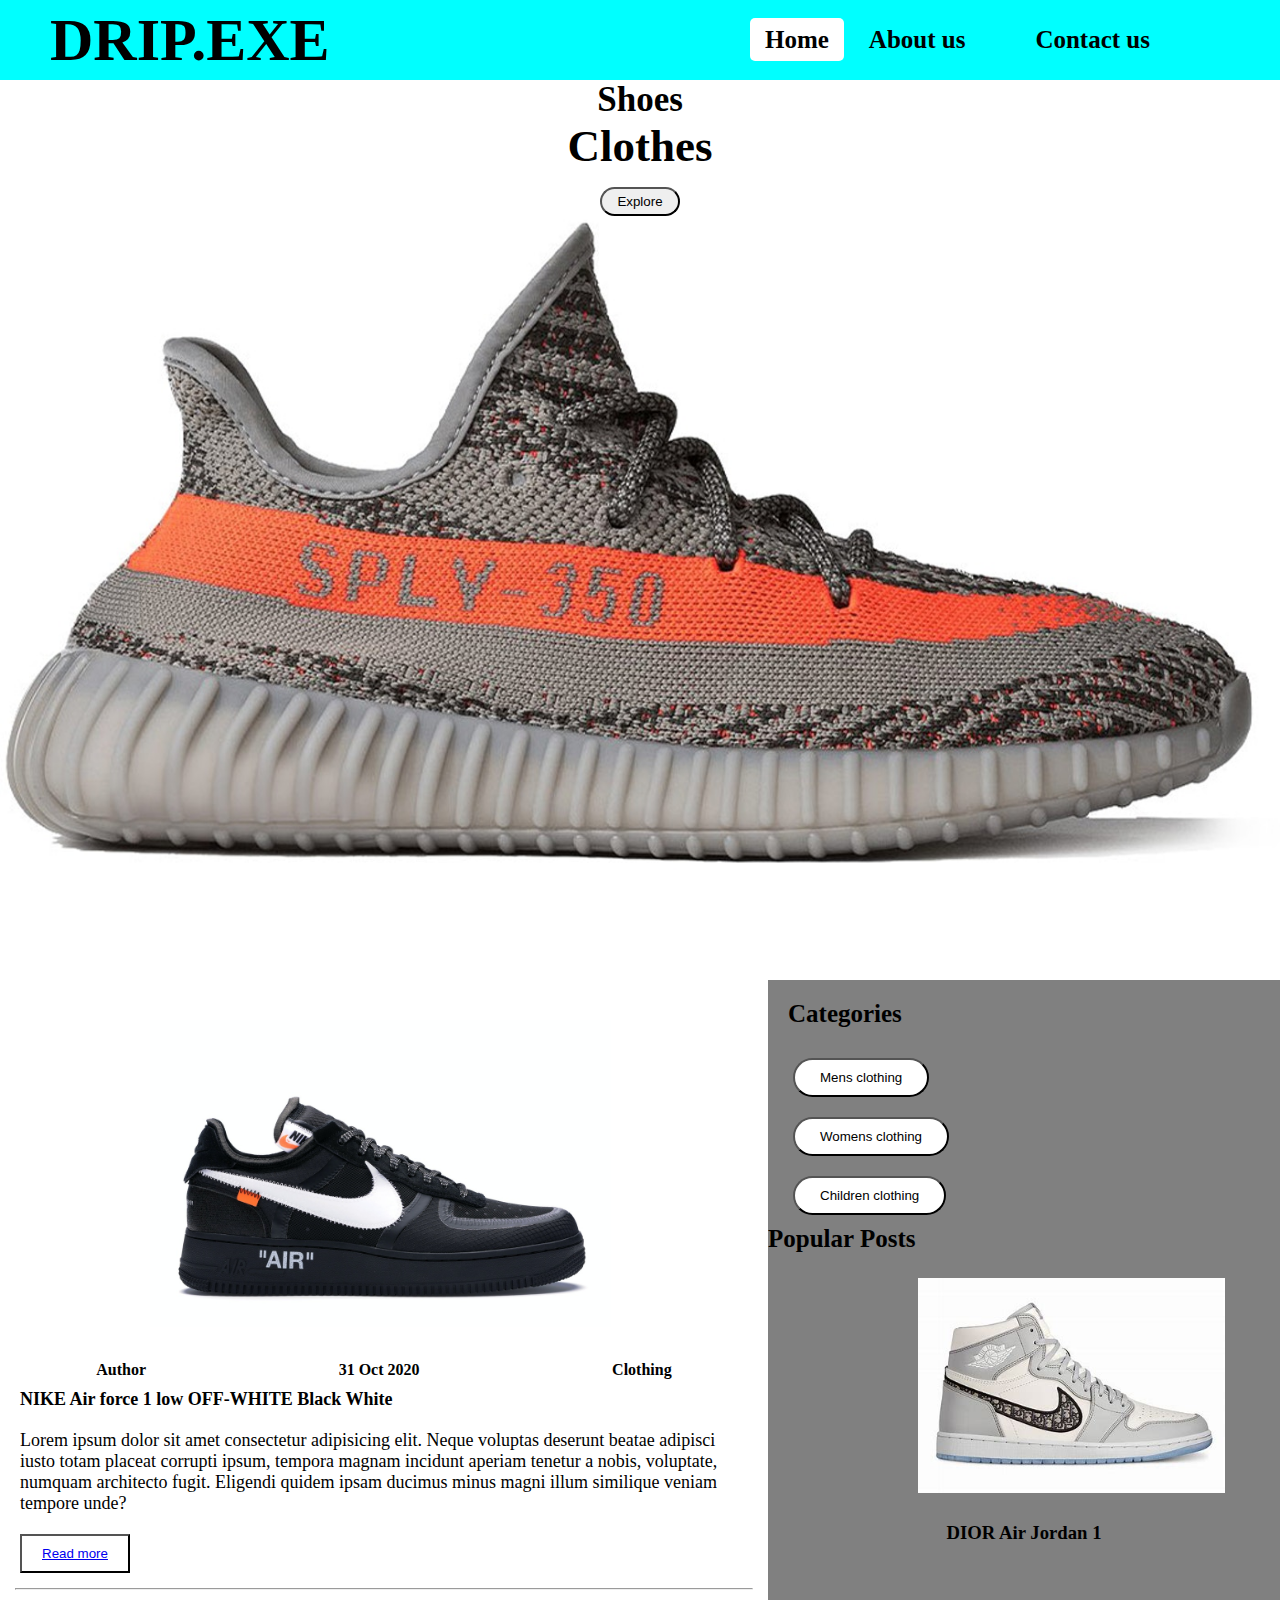
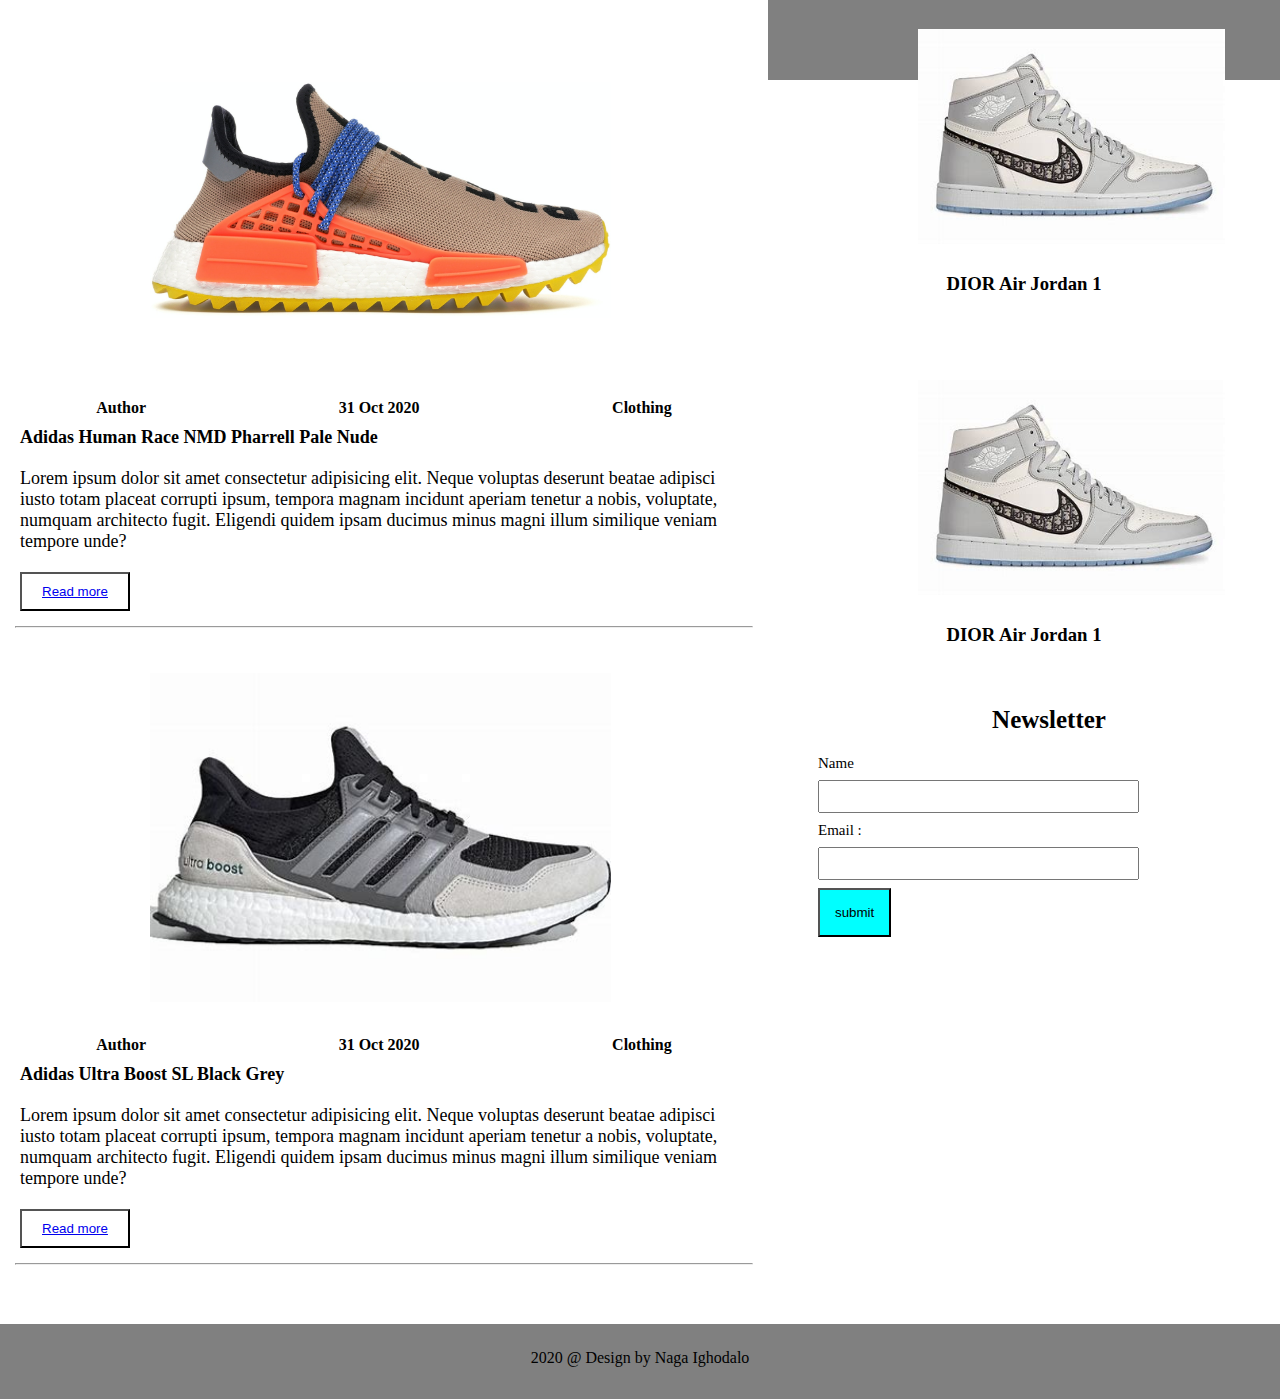
<file: first blog/index.html>
<!DOCTYPE html>
<html>
<head>
	<title>DRIP.EXE</title>
	<link rel="stylesheet" type="text/css" href="css/style.css">
</head>
<body>
   <nav>  
  	<div class="logo">
		<h1>DRIP.EXE</h1>
		</div>
		<ul>
			<li>
				<a class="active" href="home.html">Home</a>
			</li>
			<!-- <li>
				<a href="#">Blogs</a>
			</li> -->
						<li>
				<a href="about.html">About us</a><a href="C:\Users\hp\Documents\First website\first blog\about.html"></a>
			</li>
						<li>
				<a href="contact.html">Contact us</a><a href="C:\Users\hp\Documents\First website\first blog\contact.html"></a>
			</li>
		</ul>
</nav>
<!-- Start of banner area -->
		<section class="banner-img">
			<div class="banner-title">
				<h4>Shoes</h4>
				<h1>Clothes</h1>
			<button class="button-banner">Explore</button>
			</div>
		</section>
<!--main body -->

<section class="main-body">
	<div class="home-post">
		<div class="first-post">
		<img class="first-img" src="img/air.jpg">
		<div class="publisher">
			<h4>Author</h4>
			<h4>31 Oct 2020</h4>
			<h4>Clothing</h4>
		</div>
		<h1 class="first-head">
			NIKE Air force 1 low OFF-WHITE Black White
		</h1>
		<p class="first-abs">
			Lorem ipsum dolor sit amet consectetur adipisicing elit. Neque voluptas deserunt beatae adipisci iusto totam placeat corrupti ipsum, tempora magnam incidunt aperiam tenetur a nobis, voluptate, numquam architecto fugit. Eligendi quidem ipsam ducimus minus magni illum similique veniam tempore unde?
		</p>
		<a href="firstpost.html"><button class="read-more"> <a href="C:\Users\hp\Documents\First website\first blog\firstpost.html">Read more</a></button></a>
		<br>
		<hr>
	</div>

	<div class="first-post">
		<img class="first-img" src="img/human race.jpg">
		<div class="publisher">
			<h4>Author</h4>
			<h4>31 Oct 2020</h4>
			<h4>Clothing</h4>
		</div>
		<h1 class="first-head">
			Adidas Human Race NMD Pharrell Pale Nude
		</h1>
		<p class="first-abs">
			Lorem ipsum dolor sit amet consectetur adipisicing elit. Neque voluptas deserunt beatae adipisci iusto totam placeat corrupti ipsum, tempora magnam incidunt aperiam tenetur a nobis, voluptate, numquam architecto fugit. Eligendi quidem ipsam ducimus minus magni illum similique veniam tempore unde?
		</p>
		<a href="secondpost.html"><button class="read-more"> <a href="C:\Users\hp\Documents\First website\first blog\secondpost.html">Read more</a></button></a>
		<br>
		<hr>
	</div>
	<div class="first-post">
		<img class="first-img" src="img/ultra boost.jpg">
		<div class="publisher">
			<h4>Author</h4>
			<h4>31 Oct 2020</h4>
			<h4>Clothing</h4>
		</div>
		<h1 class="first-head">
			Adidas Ultra Boost SL Black Grey
		</h1>
		<p class="first-abs">
			Lorem ipsum dolor sit amet consectetur adipisicing elit. Neque voluptas deserunt beatae adipisci iusto totam placeat corrupti ipsum, tempora magnam incidunt aperiam tenetur a nobis, voluptate, numquam architecto fugit. Eligendi quidem ipsam ducimus minus magni illum similique veniam tempore unde?
		</p>
		<a href="thirdpost.html"><button class="read-more"> <a href="C:\Users\hp\Documents\First website\first blog\thirdpost.html">Read more</a></button></a>
		<br>
		<hr>
	</div>
	</div>
	
	<div class="sidebar">
<!--category section -->
		<h1 class="cat-title">Categories</h1>
		<button class="cat-btn">Mens clothing</button><br>
		<button class="cat-btn">Womens clothing</button><br>
		<button class="cat-btn">Children clothing</button><br>
	
	
<!--popular section -->
	<div class="plr-pst">
		<h1>Popular Posts</h1>
		<img class="plr-img" src="img/1s.jpg">
		<h3>DIOR Air Jordan 1</h3>

		<img class="plr-img" src="img/1s.jpg">
		<h3>DIOR Air Jordan 1</h3>

		<img class="plr-img" src="img/1s.jpg">
		<h3>DIOR Air Jordan 1</h3>
		<div class="form">
			<h3>Newsletter</h3>
			<form action="#">
				<label for="name">Name</label><br>
				<input type="text" name="name" id="name"><br>
				<label for="email">Email :</label><br>
				<input type="Email" name="Email" id="email"><br>
				<input type="submit" value="submit" id="submit"><br>
			</form>
			
		</div>

</div>	
</section>
<!-- footer area -->
<section class="footer">
	<div class="footer-items">
		<p>2020 @ Design by Naga Ighodalo</p>
	</div>
</section>
</body>
</html>
</file>
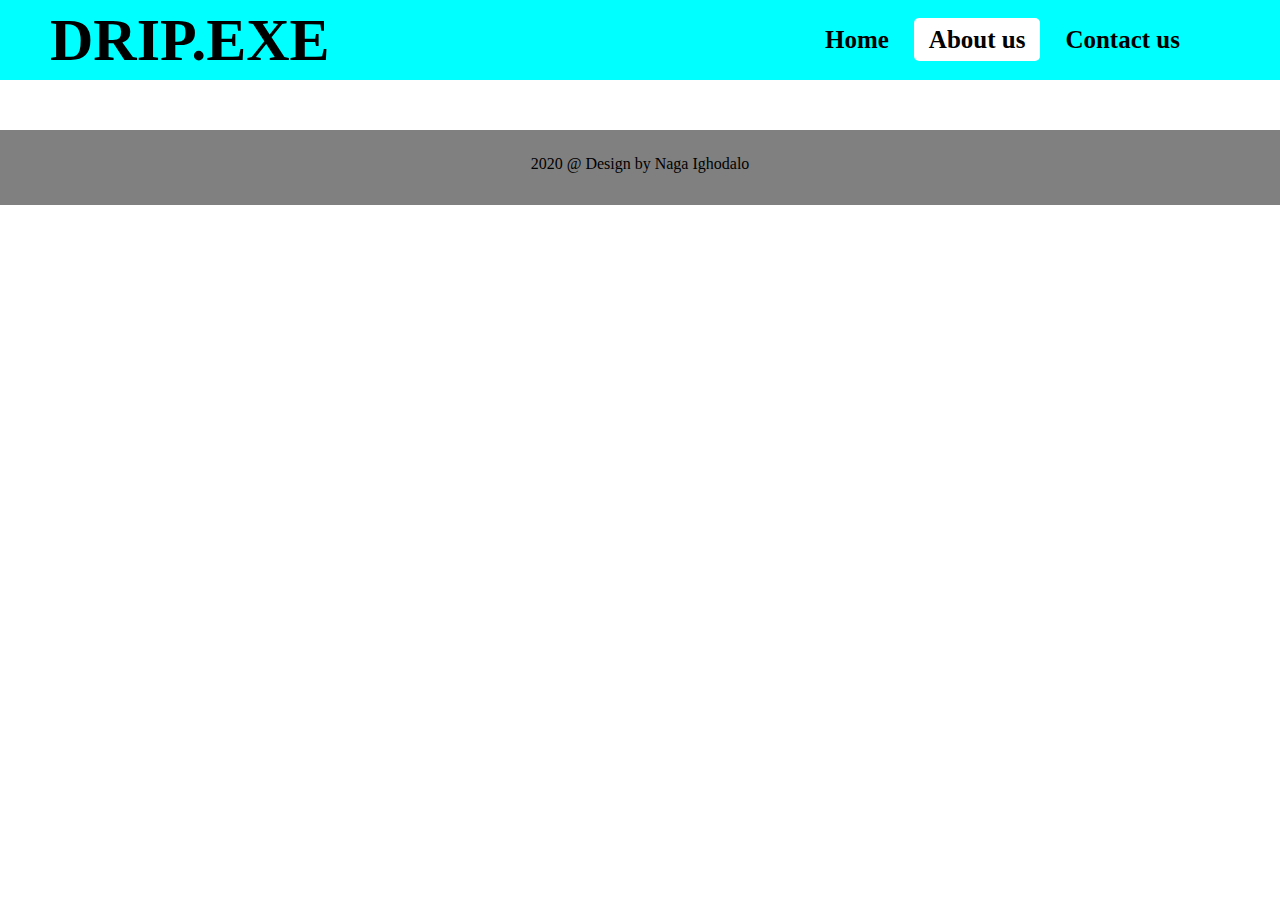
<file: first blog/about.html>
<!DOCTYPE html>
<html>
<head>
	<title>DRIP.EXE</title>
	<link rel="stylesheet" type="text/css" href="css/style.css">
</head>
<body>
   <nav>  
  	<div class="logo">
		<h1>DRIP.EXE</h1>
		</div>
		<ul>
			<li>
				<a href="home.html">Home</a>
			</li>
			<!-- <li>
				<a href="#">Blogs</a>
			</li> -->
						<li>
				<a class="active" href="home.html">About us</a>
			</li>
						<li>
				<a href="home.html">Contact us</a>
			</li>
		</ul>
</nav>

</div>	
</section>
<div class="aboutContent">
	
</div>
<!-- footer area -->
<section class="footer">
	<div class="footer-items">
		<p>2020 @ Design by Naga Ighodalo</p>
	</div>
</section>
</body>
</html>
</file>
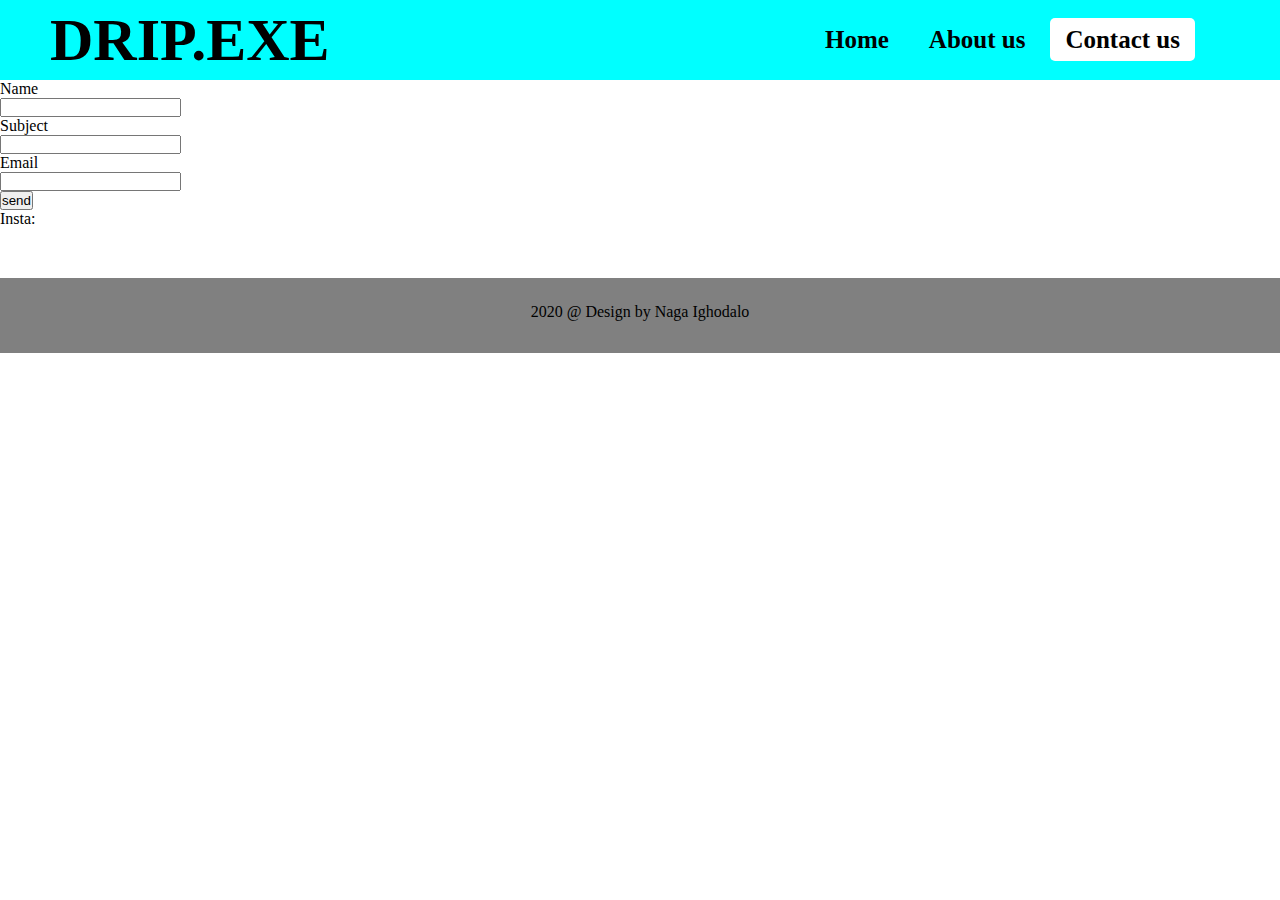
<file: first blog/contact.html>
<!DOCTYPE html>
<html>
<head>
	<title>DRIP.EXE</title>
	<link rel="stylesheet" type="text/css" href="css/style.css">
</head>
<body>
   <nav>  
  	<div class="logo">
		<h1>DRIP.EXE</h1>
		</div>
		<ul>
			<li>
				<a href="home.html">Home</a>
			</li>
			<!-- <li>
				<a href="#">Blogs</a>
			</li> -->
						<li>
				<a href="home.html">About us</a>
			</li>
						<li>
				<a class="active" href="home.html">Contact us</a>
			</li>
		</ul>
</nav>


<div class="contact-form">
	<form>
		<label>Name</label><br>
		<input type="text" name=""><br>

		<label>Subject</label><br>
		<input type="text" name=""><br>

		<label>Email</label><br>
		<input type="text" name=""><br>

		<input type="submit" name="" value="send">

	</form>
</div>

<ul>
	<li>Insta:</li>
</ul>
<!-- footer area -->
<section class="footer">
	<div class="footer-items">
		<p>2020 @ Design by Naga Ighodalo</p>
	</div>
</section>
</body>
</html>
</file>
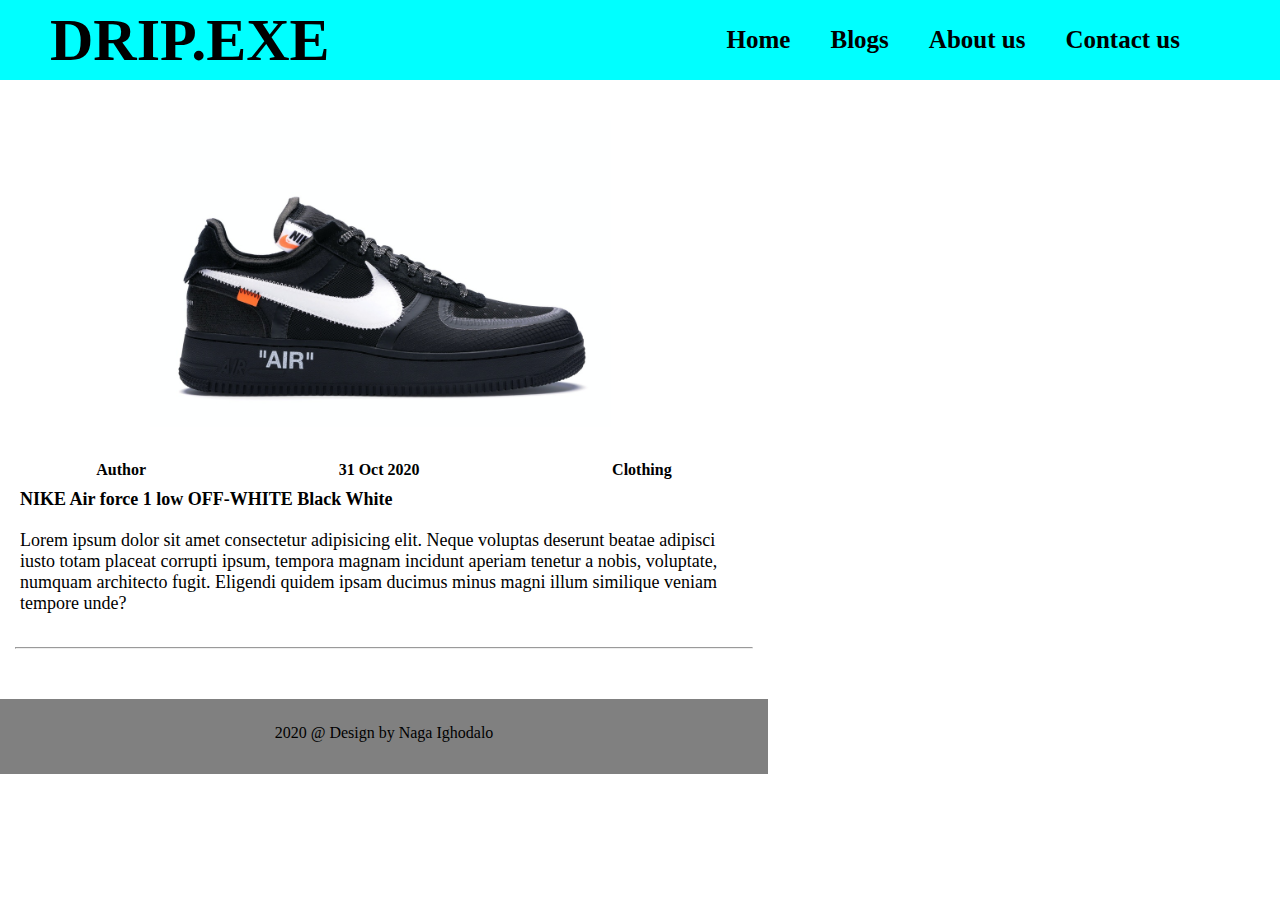
<file: first blog/firstpost.html>
<!DOCTYPE html>
<html>
<head>
	<title>DRIP.EXE</title>
	<link rel="stylesheet" type="text/css" href="css/style.css">
</head>
<body>
   <nav>  
  	<div class="logo">
		<h1>DRIP.EXE</h1>
		</div>
		<ul>
			<li>
				<a href="#">Home</a>
			</li>
						<li>
				<a href="#">Blogs</a>
			</li>
						<li>
				<a href="#">About us</a>
			</li>
						<li>
				<a href="#">Contact us</a>
			</li>
		</ul>
</nav>
<section class="main-body">
	<div class="home-post">
		<div class="first-post">
		<img class="first-img" src="img/air.jpg">
		<div class="publisher">
			<h4>Author</h4>
			<h4>31 Oct 2020</h4>
			<h4>Clothing</h4>
		</div>
		<h1 class="first-head">
			NIKE Air force 1 low OFF-WHITE Black White
		</h1>
		<p class="first-abs">
			Lorem ipsum dolor sit amet consectetur adipisicing elit. Neque voluptas deserunt beatae adipisci iusto totam placeat corrupti ipsum, tempora magnam incidunt aperiam tenetur a nobis, voluptate, numquam architecto fugit. Eligendi quidem ipsam ducimus minus magni illum similique veniam tempore unde?
		</p>
		
		<br>
		<hr>
	</div>


		<section class="footer">
	<div class="footer-items">
		<p>2020 @ Design by Naga Ighodalo</p>
	</div>
</section>
</body>
</html>
</file>
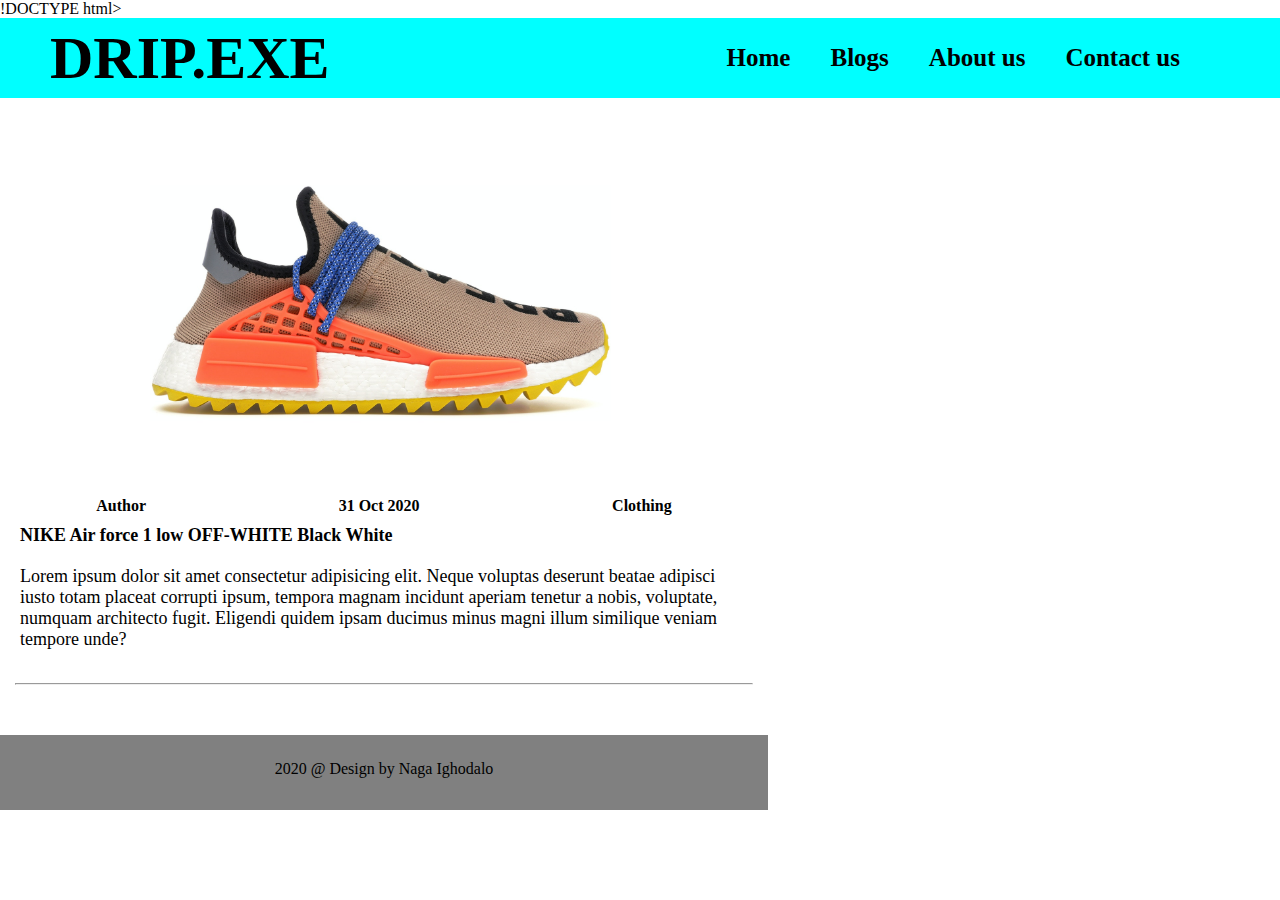
<file: first blog/secondpost.html>
!DOCTYPE html>
<html>
<head>
	<title>DRIP.EXE</title>
	<link rel="stylesheet" type="text/css" href="css/style.css">
</head>
<body>
   <nav>  
  	<div class="logo">
		<h1>DRIP.EXE</h1>
		</div>
		<ul>
			<li>
				<a href="#">Home</a>
			</li>
						<li>
				<a href="#">Blogs</a>
			</li>
						<li>
				<a href="#">About us</a>
			</li>
						<li>
				<a href="#">Contact us</a>
			</li>
		</ul>
</nav>
<section class="main-body">
	<div class="home-post">
		<div class="first-post">
		<img class="first-img" src="img/human race.jpg">
		<div class="publisher">
			<h4>Author</h4>
			<h4>31 Oct 2020</h4>
			<h4>Clothing</h4>
		</div>
		<h1 class="first-head">
			NIKE Air force 1 low OFF-WHITE Black White
		</h1>
		<p class="first-abs">
			Lorem ipsum dolor sit amet consectetur adipisicing elit. Neque voluptas deserunt beatae adipisci iusto totam placeat corrupti ipsum, tempora magnam incidunt aperiam tenetur a nobis, voluptate, numquam architecto fugit. Eligendi quidem ipsam ducimus minus magni illum similique veniam tempore unde?
		</p>
		
		<br>
		<hr>
	</div>


		<section class="footer">
	<div class="footer-items">
		<p>2020 @ Design by Naga Ighodalo</p>
	</div>
</section>
</body>
</html>
</file>
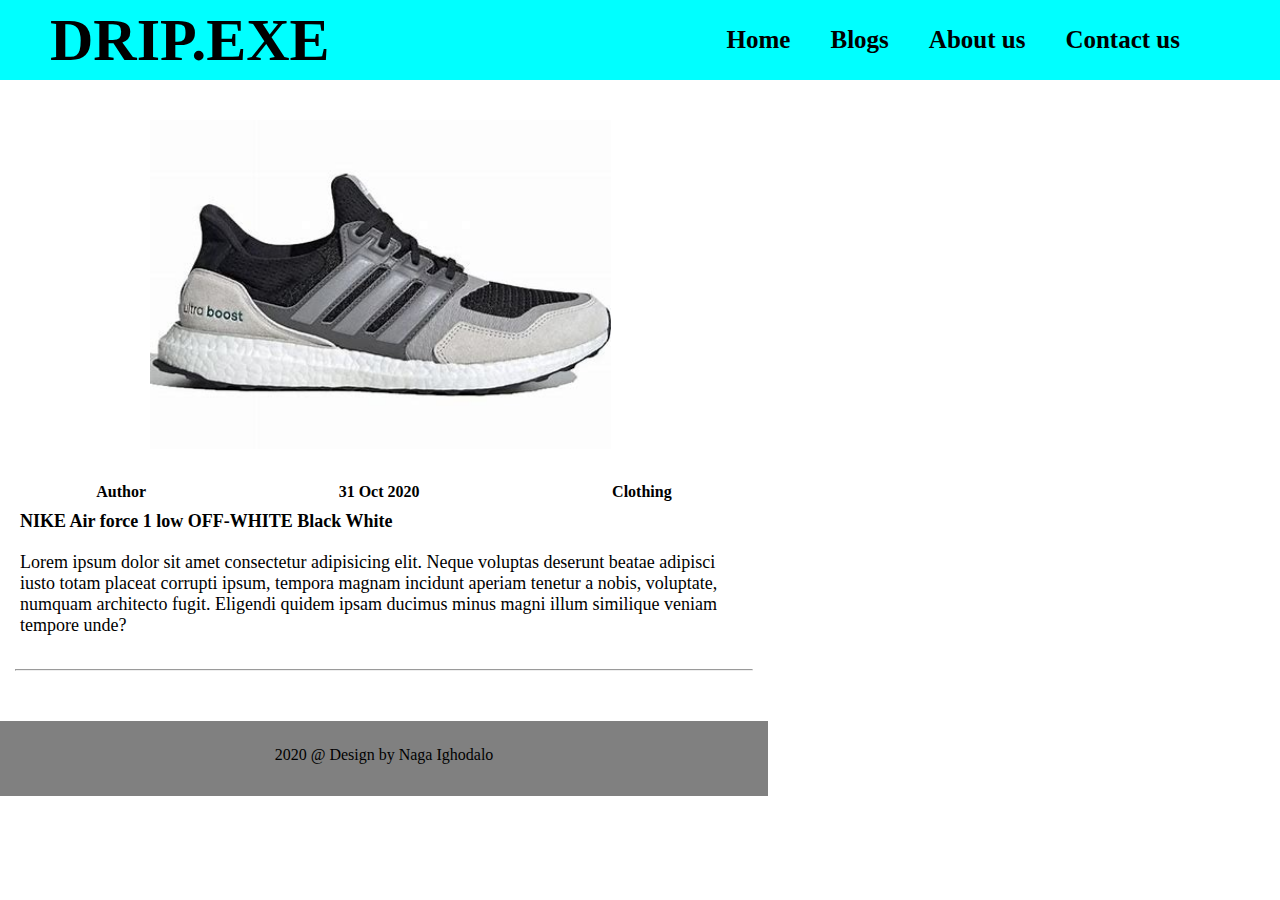
<file: first blog/thirdpost.html>
<!DOCTYPE html>
<html>
<head>
	<title>DRIP.EXE</title>
	<link rel="stylesheet" type="text/css" href="css/style.css">
</head>
<body>
   <nav>  
  	<div class="logo">
		<h1>DRIP.EXE</h1>
		</div>
		<ul>
			<li>
				<a href="#">Home</a>
			</li>
						<li>
				<a href="#">Blogs</a>
			</li>
						<li>
				<a href="#">About us</a>
			</li>
						<li>
				<a href="#">Contact us</a>
			</li>
		</ul>
</nav>
<section class="main-body">
	<div class="home-post">
		<div class="first-post">
		<img class="first-img" src="img/ultra boost.jpg">
		<div class="publisher">
			<h4>Author</h4>
			<h4>31 Oct 2020</h4>
			<h4>Clothing</h4>
		</div>
		<h1 class="first-head">
			NIKE Air force 1 low OFF-WHITE Black White
		</h1>
		<p class="first-abs">
			Lorem ipsum dolor sit amet consectetur adipisicing elit. Neque voluptas deserunt beatae adipisci iusto totam placeat corrupti ipsum, tempora magnam incidunt aperiam tenetur a nobis, voluptate, numquam architecto fugit. Eligendi quidem ipsam ducimus minus magni illum similique veniam tempore unde?
		</p>
		
		<br>
		<hr>
	</div>


		<section class="footer">
	<div class="footer-items">
		<p>2020 @ Design by Naga Ighodalo</p>
	</div>
</section>
</body>
</html>
</file>
<file: first blog/css/style.css>
*{
	margin: 0;
	padding: 0;
}

nav {
	display: flex;
	justify-content: space-between;
	background-color: cyan;
	height: 80px;
	padding-left: 50px;
	padding-right: 80px;
	align-items: center;
}
nav .logo{
	color: black;
	font-size: 30px;
	font-weight: 600;
}
nav ul {
	display: flex;
	list-style: none;
}
nav ul li {
	margin-right: 5px;
	margin-left: 5px;
}

nav ul li a{
	text-decoration: none;
	font-size: 25px;
	color: black;
	font-weight: 900;
	padding: 8px 15px;
	border-radius: 5px;
}

nav ul li a:hover{
	background: white;
	color: black;
}

nav ul li a.active{
	background: white;
	color: black;
}

.banner-img {
	background-image: url("../img/banner.jpg");
	height: 900px;
	background-size: cover;
	text-align: center;
}

.banner-title h4{
	font-size: 35px;
	color: black;
}

.banner-title h1{
	font-size: 45px;
	color: black;
}

.button-banner{
	margin: 15px;
	padding: 5px 15px;
	border-radius: 25px;
}

.button-banner:hover{
	background:cyan;
}
/*start of main body*/

.home-post{
	width: 60%;
	height:700px;
	background-color: white;
	display: inline-block;
}

.sidebar{
	width: 40%;
	height:700px;
	background-color: grey;
	display: inline-block;
	float: right;
}
.first-img{
	width: 60%;
	padding-left: 150px;
	padding-top:40px;
	padding-bottom:30px;
}

.first-head{
	padding: 10px 20px;
	font-size: 18px;
}

.first-abs{
	padding: 10px 20px;
	font-size: 18px;
}

.read-more{
	padding: 10px 20px;
	background: white;
	margin: 10px 20px;
}

hr{
	margin: 5px 15px;
}

.publisher{
	display: flex;
	justify-content: space-around;
}

.cat-title{
	font-size: 25px;
	margin: 20px;
}

.cat-btn{
	padding: 10px 25px;
	margin: 10px 25px;
	background: white;
	border-radius: 25px;
}
.cat-btn:hover{
	background: cyan;
}
.plr-pst h1{
	font-size: 25px;
}

.plr-img{
	width: 70%
	margin-left: 100px;
}

.plr-pst .plr-img{
	width: 60%;
	padding: 25px 150px;
}

.plr-pst h3{
	text-align: center;
	margin-bottom: 60px;
}

.footer-items{
	background-color: grey;
	height: 50px;
	margin-top: 50px;
	text-align: center;
	padding-top: 25px;
}

#name{
	width: 60%;
	padding: 7px 20px;
	margin: 8px 0px;
}

#email{
	width: 60%;
	padding: 7px 20px;
	margin: 8px 0px;
}

.form label{
	font-size: 15px;
}

.form h3{
	font-size: 25px;
	margin: 20px;
}

.form{
	/*margin: 0px 50px;*/
	margin-left: 50px
}

.form-body{
	padding: 0px 50px;
}

#submit{
	padding: 15px;
	background: cyan;
}

#submit:hover{
	background: blue;
}
</file>
